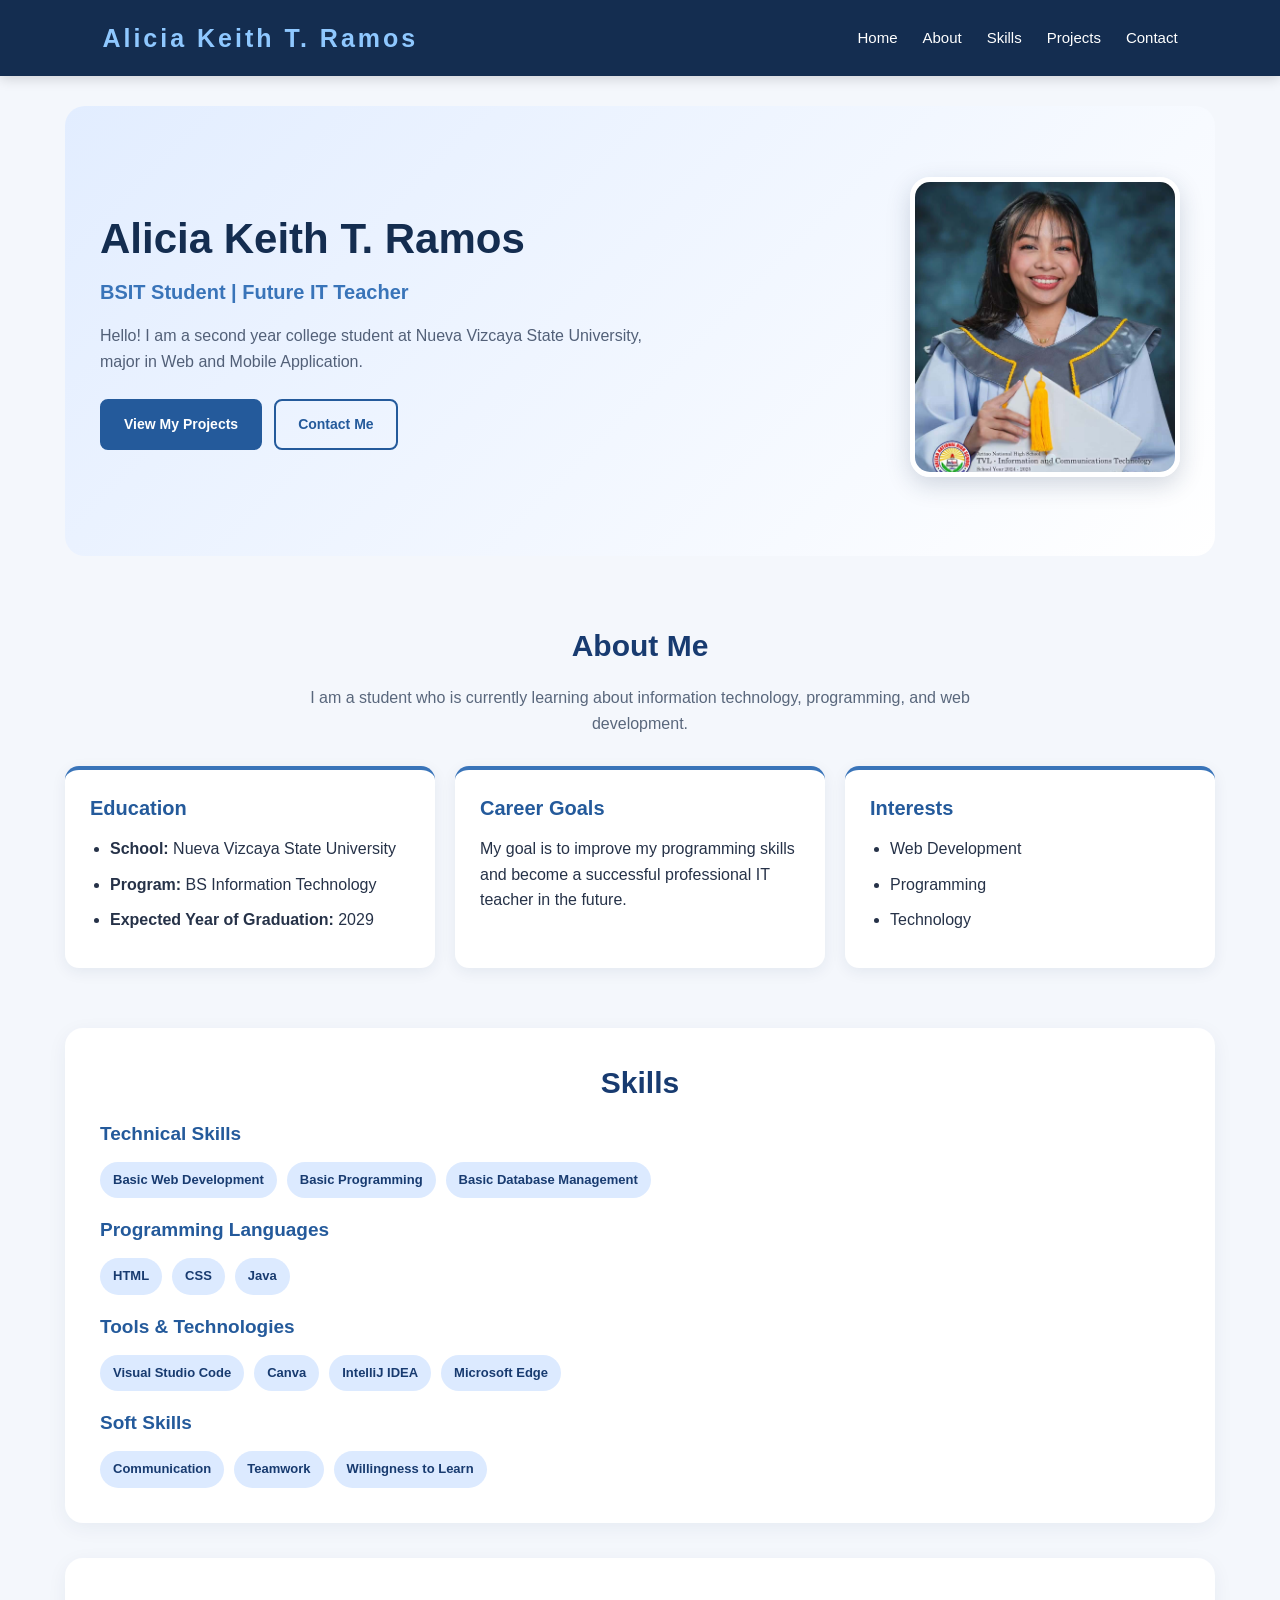
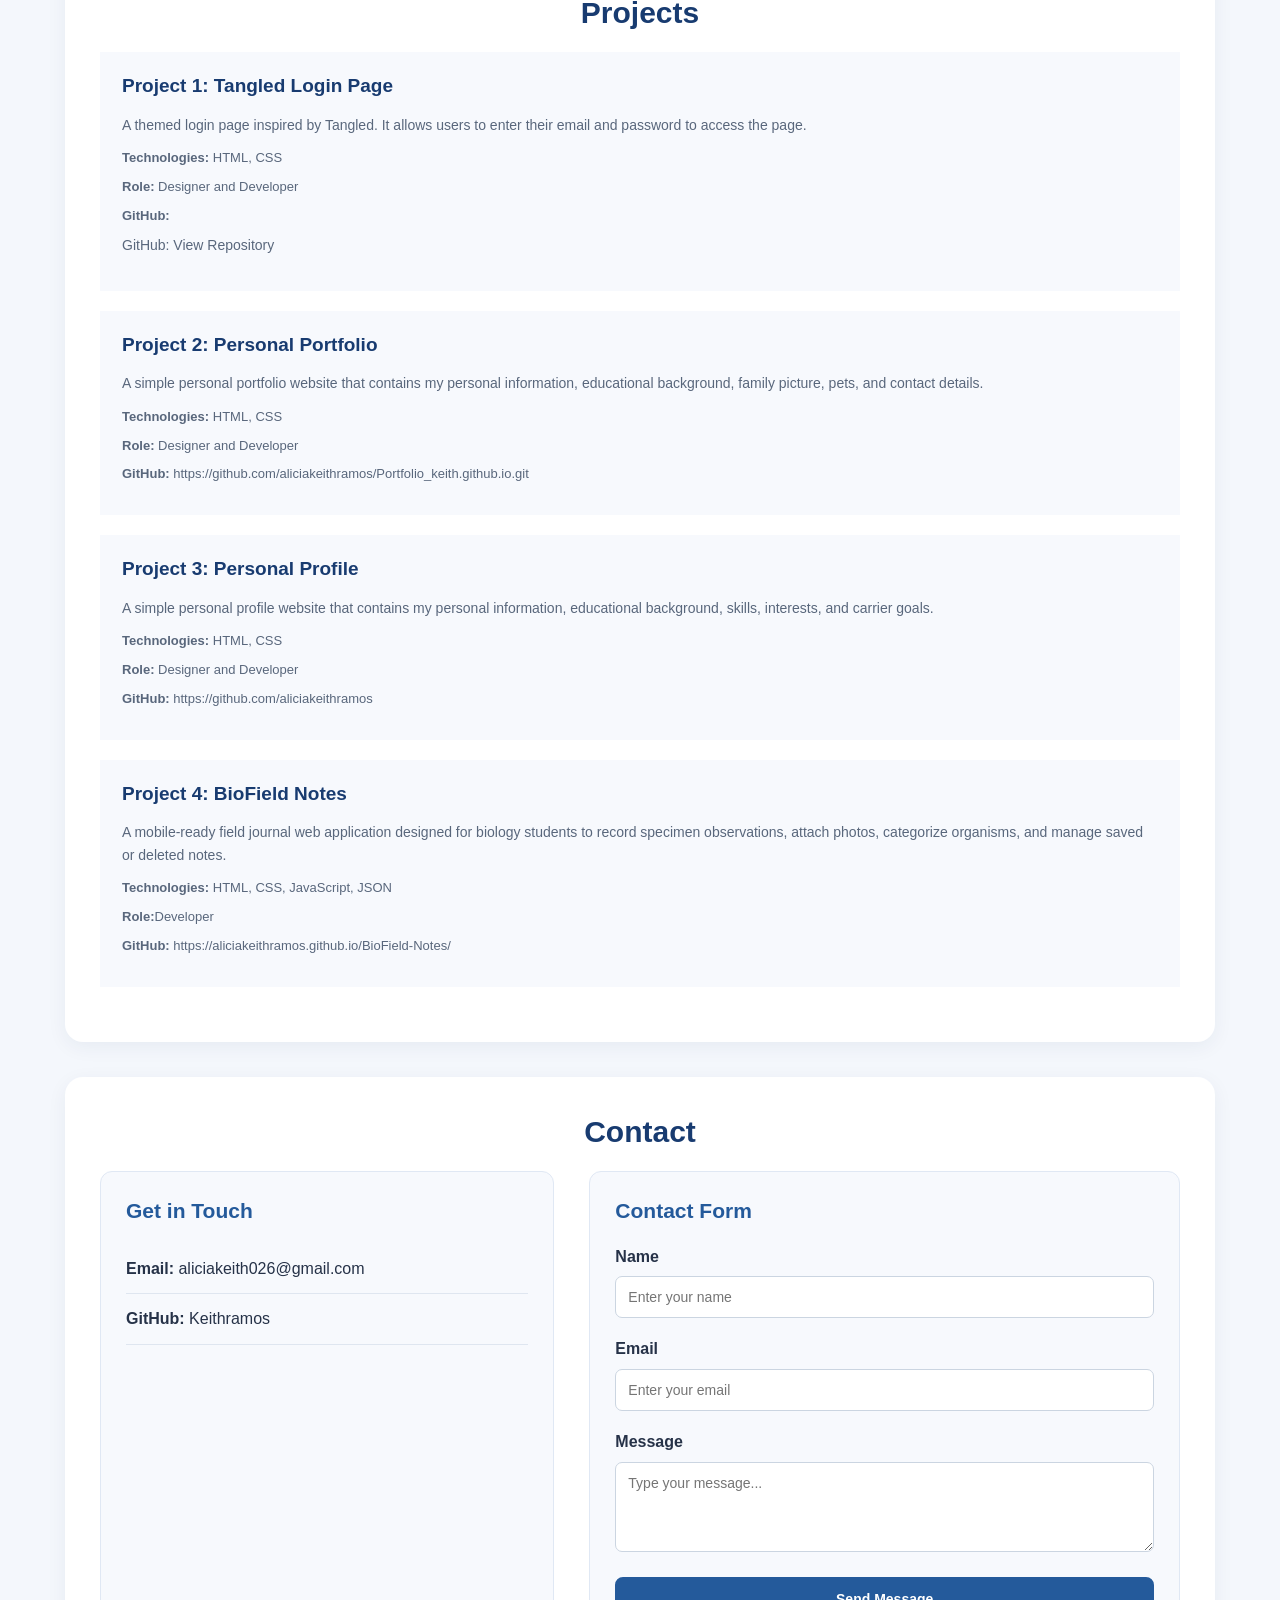
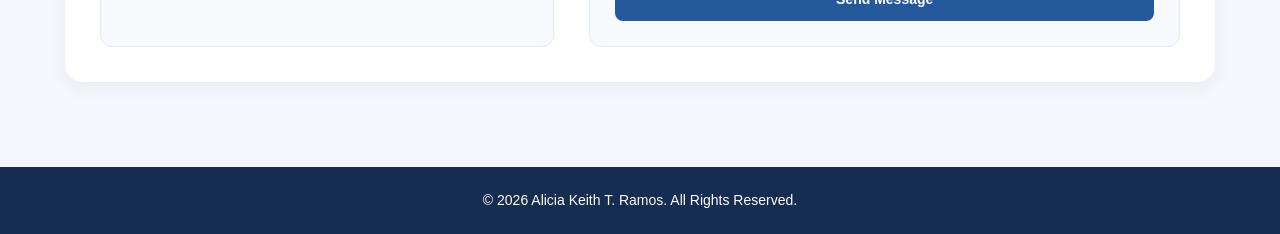
<file: index.html>
<!DOCTYPE html>
<html lang="en">
<head>
    <meta charset="UTF-8">
    <meta name="viewport" content="width=device-width, initial-scale=1.0">
    <title>Alicia Keith T. Ramos | Portfolio</title>
    <link rel="stylesheet" href="style.css">
    <link rel="stylesheet" href="https://cdnjs.cloudflare.com/ajax/libs/font-awesome/6.4.0/css/all.min.css">
</head>
<body>

    <header class="navi">
        <div class="navi-box">
            <span class="navi-aka">Alicia Keith T. Ramos</span>
            <nav class="navi-links">
                <a href="#home">Home</a>
                <a href="#about">About</a>
                <a href="#skills">Skills</a>
                <a href="#projects">Projects</a>
                <a href="#contact">Contact</a>
            </nav>
        </div>
    </header>

    <main class="mainpek">

        <section id="home" class="homie">
            <div class="homie-text">
                <h1>Alicia Keith T. Ramos</h1>
                <h3>BSIT Student | Future IT Teacher</h3>
                <p>
                    Hello! I am a second year college student at Nueva Vizcaya State University, major in Web and Mobile Application.
                </p>
                <div class="butt">
                    <a href="#projects" class="btn btn-pro">View My Projects</a>
                    <a href="#contact" class="btn btn-con">Contact Me</a>
                </div>
            </div>
            <div class="image">
                <img src="mypic.jpg" alt="Profile Photo" class="my-pic">
            </div>
        </section>

        <section id="about" class="about-mee">
            <h2> About Me</h2>
            <p class="about-me-intro">
                I am a student who is currently learning about information technology, programming, and web development.
            </p>

            <div class="about-educ">
                <div class="info-ko">
                    <h3>Education</h3>
                    <ul>
                        <li><strong>School:</strong> Nueva Vizcaya State University</li>
                        <li><strong>Program:</strong> BS Information Technology</li>
                        <li><strong>Expected Year of Graduation:</strong> 2029</li>
                    </ul>
                </div>

                <div class="info-ko">
                    <h3>Career Goals</h3>
                    <p>
                        My goal is to improve my programming skills and become a successful professional IT teacher in the future.
                    </p>
                </div>

                <div class="info-ko">
                    <h3>Interests</h3>
                    <ul class="interests-list">
                        <li>Web Development</li>
                        <li>Programming</li>
                        <li>Technology</li>
                    </ul>
                </div>
            </div>
        </section>

        <section id="skills" class="content-card">
            <h2>Skills</h2>
            
            <div class="skills-ko">
                <div class="skill-ku">
                    <h3>Technical Skills</h3>
                    <div class="tags">
                        <span>Basic Web Development</span>
                        <span>Basic Programming</span>
                        <span>Basic Database Management</span>
                    </div>
                </div>

                <div class="skill-ku">
                    <h3>Programming Languages</h3>
                    <div class="tags">
                        <span>HTML</span>
                        <span>CSS</span>
                        <span>Java</span>
                    </div>
                </div>

                <div class="skill-ku">
                    <h3>Tools & Technologies</h3>
                    <div class="tags">
                        <span>Visual Studio Code</span>
                        <span>Canva</span>
                        <span>IntelliJ IDEA</span>
                        <span>Microsoft Edge</span>
                    </div>
                </div>

                <div class="skill-ku">
                    <h3>Soft Skills</h3>
                    <div class="tags">
                        <span>Communication</span>
                        <span>Teamwork</span>
                        <span>Willingness to Learn</span>
                    </div>
                </div>
            </div>
        </section>

        <section id="projects" class="content-card">
            <h2>Projects</h2>

            <div class="projects-ko">
                <div class="project-me">
                    <h3>Project 1: Tangled Login Page</h3>
                    <p>A themed login page inspired by Tangled. It allows users to enter their email and password to access the page.</p>
                    <p class="project-eme"><b>Technologies:</b> HTML, CSS</p>
                    <p class="project-eme"><b>Role:</b> Designer and Developer</p>
                    <p class="project-eme"><b>GitHub:</b> 
                       <p>GitHub: <a href="https://github.com/aliciakeithramos/My-Login-Page" target="_blank">View Repository</a></p>
                </div>

                <div class="project-me">
                    <h3>Project 2: Personal Portfolio</h3>
                    <p>A simple personal portfolio website that contains my personal information, educational background, family picture, pets, and contact details.</p>
                    <p class="project-eme"><b>Technologies:</b> HTML, CSS</p>
                    <p class="project-eme"><b>Role:</b> Designer and Developer</p>
                    <p class="project-eme"><b>GitHub:</b> 
                         <a href="https://github.com/aliciakeithramos" target="_blank"> https://github.com/aliciakeithramos/Portfolio_keith.github.io.git</a>
                    </p>
                </div>

                <div class="project-me">
                    <h3>Project 3: Personal Profile</h3>
                    <p>A simple personal profile website that contains my personal information, educational background, skills, interests, and carrier goals.</p>
                    <p class="project-eme"><b>Technologies:</b> HTML, CSS</p>
                    <p class="project-eme"><b>Role:</b> Designer and Developer</p>
                    <p class="project-eme"><b>GitHub:</b>
                         <a href="https://github.com/aliciakeithramos" target="_blank"> https://github.com/aliciakeithramos</a>
                    </p>
                </div>
                
                <div class="project-me">
                    <h3>Project 4: BioField Notes</h3>
                    <p>A mobile-ready field journal web application designed for biology students to record specimen observations, attach photos, categorize organisms, and manage saved or deleted notes.</p>
                    <p class="project-eme"><b>Technologies:</b> HTML, CSS, JavaScript, JSON</p>
                    <p class="project-eme"><b>Role:</b>Developer</p>
                     <p class="project-eme"><b>GitHub:</b> <a href=" https://aliciakeithramos.github.io/BioField-Notes/">  https://aliciakeithramos.github.io/BioField-Notes/</p>
                </div>
            </div>
        </section>

        <section id="contact" class="content-card">
            <h2>Contact</h2>

            <div class="contact-ko">
                <div class="contact-info">
                    <h3>Get in Touch</h3>
                    <ul>
                        <li><strong>Email:</strong> aliciakeith026@gmail.com</li>
                        <li><strong>GitHub:</strong> Keithramos</li>
                    </ul>
                </div>

                <div class="contact-form-box">
                    <h3>Contact Form</h3>
                    <form>
                        <div class="form-ko">
                            <label for="name">Name</label>
                            <input type="text" id="name" name="name" placeholder="Enter your name">
                        </div>

                        <div class="form-ko">
                            <label for="email">Email</label>
                            <input type="email" id="email" name="email" placeholder="Enter your email">
                        </div>

                        <div class="form-ko">
                            <label for="message">Message</label>
                            <textarea id="message" name="message" rows="4" placeholder="Type your message..."></textarea>
                        </div>

                        <button type="submit" class="btn btn-primary btn-block">Send Message</button>
                    </form>
                </div>
            </div>
        </section>
    </main>

    <footer>
        <p>&copy; 2026 Alicia Keith T. Ramos. All Rights Reserved.</p>
    </footer>

    <script src="script.js"></script>
</body>
</html>
</file>
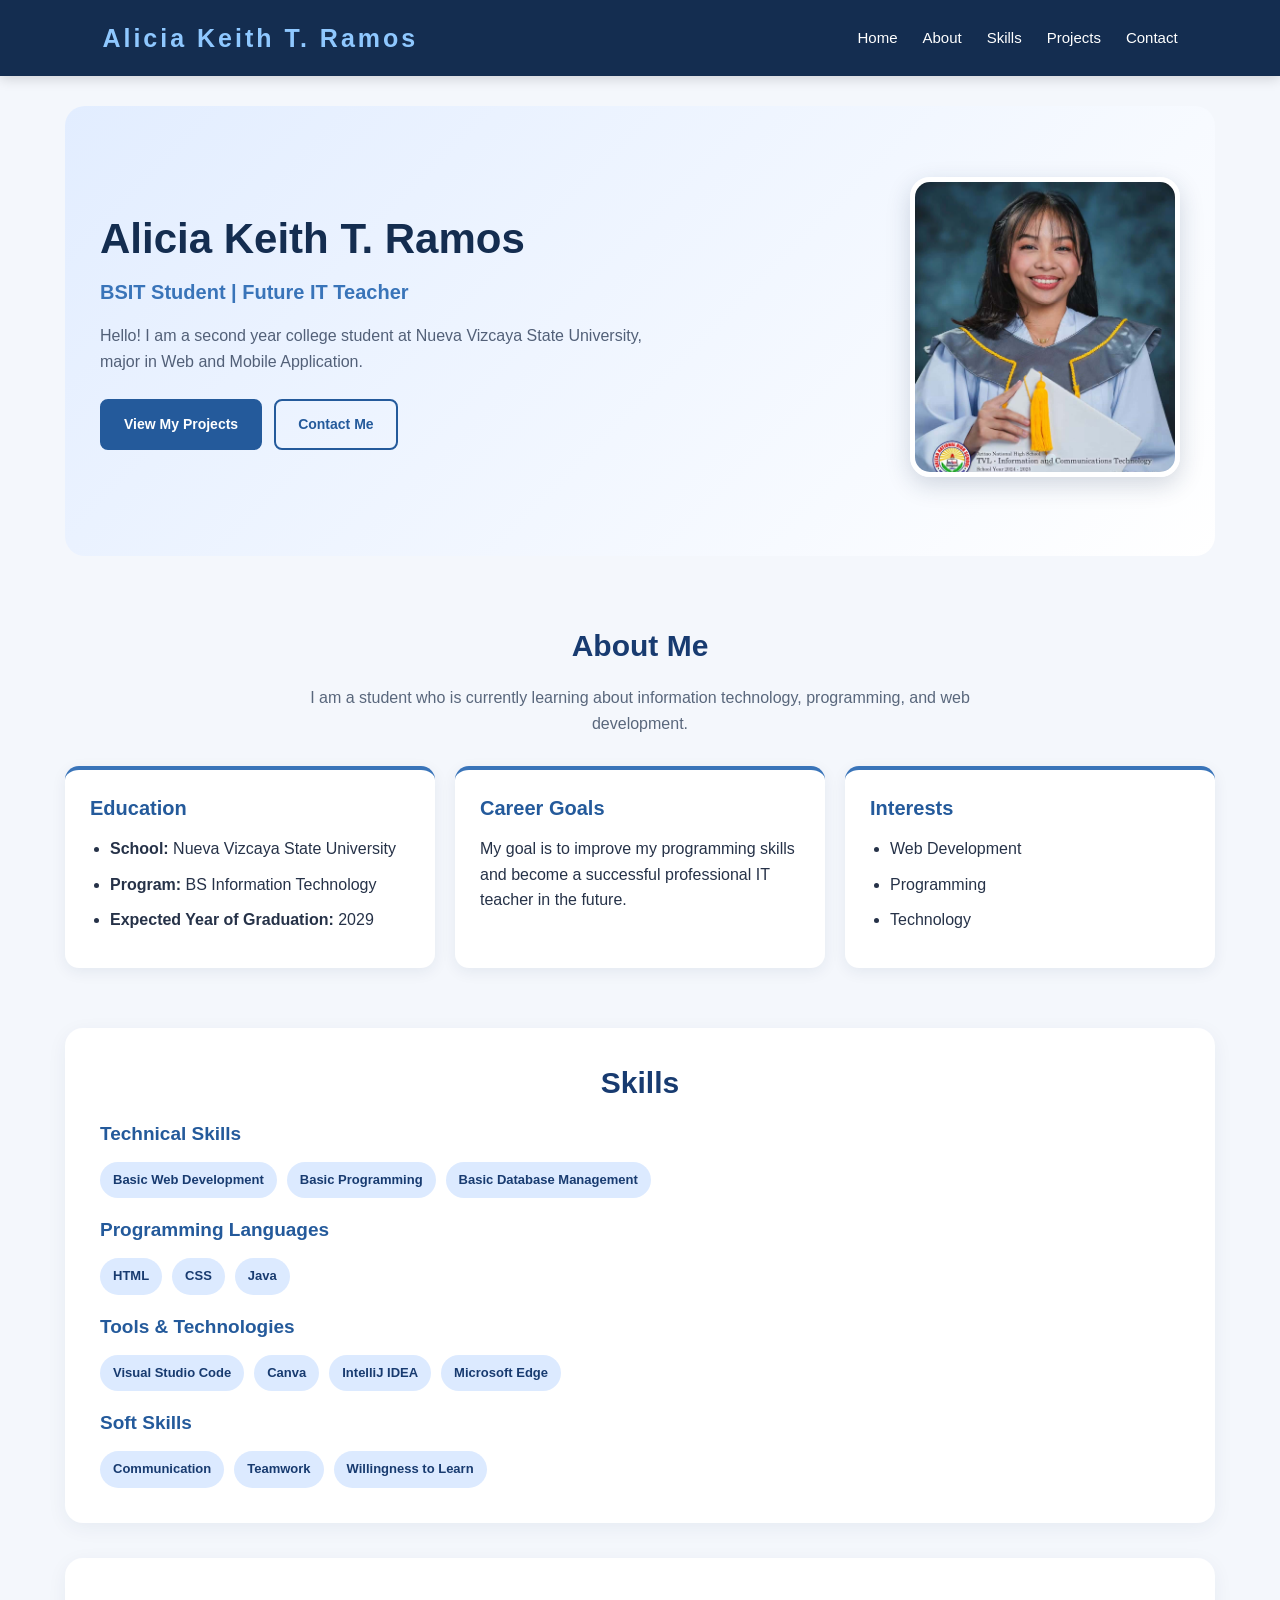
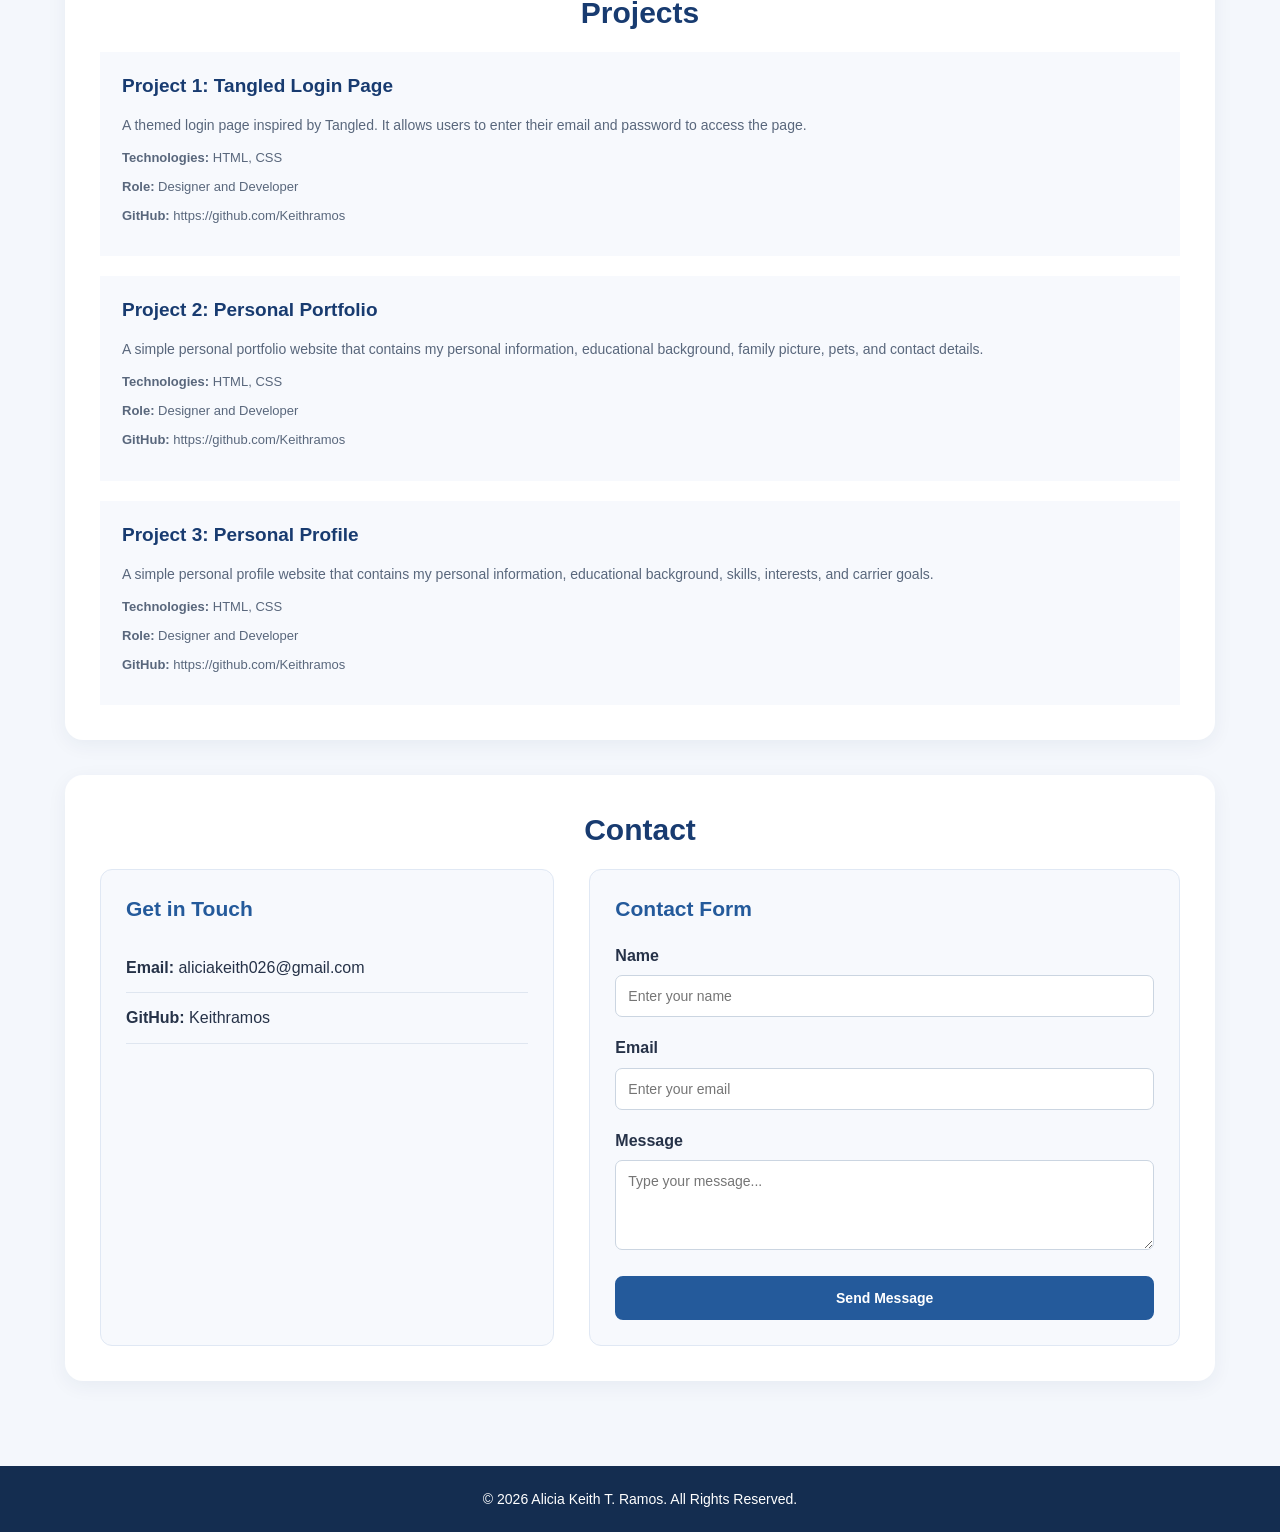
<file: profile.html>
<!DOCTYPE html>
<html lang="en">
<head>
    <meta charset="UTF-8">
    <meta name="viewport" content="width=device-width, initial-scale=1.0">
    <title>Alicia Keith T. Ramos | Portfolio</title>
    <link rel="stylesheet" href="stylept.css">
    <link rel="stylesheet" href="https://cdnjs.cloudflare.com/ajax/libs/font-awesome/6.4.0/css/all.min.css">
</head>
<body>

    <header class="navi">
        <div class="navi-box">
            <span class="navi-aka">Alicia Keith T. Ramos</span>
            <nav class="navi-links">
                <a href="#home">Home</a>
                <a href="#about">About</a>
                <a href="#skills">Skills</a>
                <a href="#projects">Projects</a>
                <a href="#contact">Contact</a>
            </nav>
        </div>
    </header>

    <main class="mainpek">

        <section id="home" class="homie">
            <div class="homie-text">
                <h1>Alicia Keith T. Ramos</h1>
                <h3>BSIT Student | Future IT Teacher</h3>
                <p>
                    Hello! I am a second year college student at Nueva Vizcaya State University, major in Web and Mobile Application.
                </p>
                <div class="butt">
                    <a href="#projects" class="btn btn-pro">View My Projects</a>
                    <a href="#contact" class="btn btn-con">Contact Me</a>
                </div>
            </div>
            <div class="image">
                <img src="mypic.jpg" alt="Profile Photo" class="my-pic">
            </div>
        </section>

        <section id="about" class="about-mee">
            <h2> About Me</h2>
            <p class="about-me-intro">
                I am a student who is currently learning about information technology, programming, and web development.
            </p>

            <div class="about-educ">
                <div class="info-ko">
                    <h3>Education</h3>
                    <ul>
                        <li><strong>School:</strong> Nueva Vizcaya State University</li>
                        <li><strong>Program:</strong> BS Information Technology</li>
                        <li><strong>Expected Year of Graduation:</strong> 2029</li>
                    </ul>
                </div>

                <div class="info-ko">
                    <h3>Career Goals</h3>
                    <p>
                        My goal is to improve my programming skills and become a successful professional IT teacher in the future.
                    </p>
                </div>

                <div class="info-ko">
                    <h3>Interests</h3>
                    <ul class="interests-list">
                        <li>Web Development</li>
                        <li>Programming</li>
                        <li>Technology</li>
                    </ul>
                </div>
            </div>
        </section>

        <section id="skills" class="content-card">
            <h2>Skills</h2>
            
            <div class="skills-ko">
                <div class="skill-ku">
                    <h3>Technical Skills</h3>
                    <div class="tags">
                        <span>Basic Web Development</span>
                        <span>Basic Programming</span>
                        <span>Basic Database Management</span>
                    </div>
                </div>

                <div class="skill-ku">
                    <h3>Programming Languages</h3>
                    <div class="tags">
                        <span>HTML</span>
                        <span>CSS</span>
                        <span>Java</span>
                    </div>
                </div>

                <div class="skill-ku">
                    <h3>Tools & Technologies</h3>
                    <div class="tags">
                        <span>Visual Studio Code</span>
                        <span>Canva</span>
                        <span>IntelliJ IDEA</span>
                        <span>Microsoft Edge</span>
                    </div>
                </div>

                <div class="skill-ku">
                    <h3>Soft Skills</h3>
                    <div class="tags">
                        <span>Communication</span>
                        <span>Teamwork</span>
                        <span>Willingness to Learn</span>
                    </div>
                </div>
            </div>
        </section>

        <section id="projects" class="content-card">
            <h2>Projects</h2>

            <div class="projects-ko">
                <div class="project-me">
                    <h3>Project 1: Tangled Login Page</h3>
                    <p>A themed login page inspired by Tangled. It allows users to enter their email and password to access the page.</p>
                    <p class="project-eme"><b>Technologies:</b> HTML, CSS</p>
                    <p class="project-eme"><b>Role:</b> Designer and Developer</p>
                    <p class="project-eme"><b>GitHub:</b> https://github.com/Keithramos</p>
                </div>

                <div class="project-me">
                    <h3>Project 2: Personal Portfolio</h3>
                    <p>A simple personal portfolio website that contains my personal information, educational background, family picture, pets, and contact details.</p>
                    <p class="project-eme"><b>Technologies:</b> HTML, CSS</p>
                    <p class="project-eme"><b>Role:</b> Designer and Developer</p>
                    <p class="project-eme"><b>GitHub:</b> https://github.com/Keithramos</p>
                </div>

                <div class="project-me">
                    <h3>Project 3: Personal Profile</h3>
                    <p>A simple personal profile website that contains my personal information, educational background, skills, interests, and carrier goals.</p>
                    <p class="project-eme"><b>Technologies:</b> HTML, CSS</p>
                    <p class="project-eme"><b>Role:</b> Designer and Developer</p>
                    <p class="project-eme"><b>GitHub:</b> https://github.com/Keithramos</p>
                </div>
            </div>
        </section>

        <section id="contact" class="content-card">
            <h2>Contact</h2>

            <div class="contact-ko">
                <div class="contact-info">
                    <h3>Get in Touch</h3>
                    <ul>
                        <li><strong>Email:</strong> aliciakeith026@gmail.com</li>
                        <li><strong>GitHub:</strong> Keithramos</li>
                    </ul>
                </div>

                <div class="contact-form-box">
                    <h3>Contact Form</h3>
                    <form>
                        <div class="form-ko">
                            <label for="name">Name</label>
                            <input type="text" id="name" name="name" placeholder="Enter your name">
                        </div>

                        <div class="form-ko">
                            <label for="email">Email</label>
                            <input type="email" id="email" name="email" placeholder="Enter your email">
                        </div>

                        <div class="form-ko">
                            <label for="message">Message</label>
                            <textarea id="message" name="message" rows="4" placeholder="Type your message..."></textarea>
                        </div>

                        <button type="submit" class="btn btn-primary btn-block">Send Message</button>
                    </form>
                </div>
            </div>
        </section>
    </main>

    <footer>
        <p>&copy; 2026 Alicia Keith T. Ramos. All Rights Reserved.</p>
    </footer>

    <script src="profile.js"></script>
</body>
</html>


<!--border: 5px solid #1F3A5F ;
    padding: 10px;
    border-radius: 10px;
    width: auto;
    margin: 60px;-->
</file>
<file: style.css>
* {
  margin: 0;
  padding: 0;
  box-sizing: border-box;
  scroll-behavior: smooth;
  }

body {
font-family: Arial, Helvetica, sans-serif;
background-color: #f4f7fc;
color: #263248;
line-height: 1.6;
}

a {
text-decoration: none;
color: inherit;
}

h1, h2, h3 {
line-height: 1.3;
}

h2 {
font-size: 30px;
color: #183b70;
text-align: center;
margin-bottom: 20px;
}

p {
margin-bottom: 12px;
}

.navi {
background-color: #142d50;
color: white;
padding: 18px 8%;
position: sticky;
top: 0;
z-index: 1000;
box-shadow: 0 3px 12px rgba(0, 0, 0, 0.15);
}

.navi-box {
display: flex;
justify-content: space-between;
align-items: center;
gap: 20px;
}

.navi-aka {
font-size: 25px;
font-weight: bold;
letter-spacing: 3px;
color: #8fc8ff;
}

.navi-links {
display: flex;
align-items: center;
gap: 25px;
}

.navi-links a {
color: white;
font-size: 15px;
transition: 0.3s;
}

.navi-links a:hover {
color: #8fc8ff;
}

.mainpek {
width: 100%;
max-width: 1200px;
margin: auto;
padding: 30px 25px;
}

section {
scroll-margin-top: 90px;
}

.homie {
min-height: 450px;
display: flex;
justify-content: space-between;
align-items: center;
gap: 50px;
padding: 50px 35px;
background: linear-gradient(135deg, #e2edff, #ffffff);
border-radius: 20px;
margin-bottom: 35px;
}

.homie-text {
flex: 1;
}

.homie-text h1 {
font-size: 42px;
color: #142d50;
margin-bottom: 12px;
}

.homie-text h3 {
font-size: 20px;
color: #3974b9;
margin-bottom: 18px;
}

.homie-text p {
font-size: 16px;
max-width: 550px;
color: #526078;
margin-bottom: 25px;
}

.image {
flex-shrink: 0;
}

.my-pic {
width: 270px;
height: 300px;
object-fit: cover;
object-position: center;
border-radius: 20px;
border: 5px solid white;
box-shadow: 0 8px 25px rgba(20, 45, 80, 0.18);
}

.butt {
display: flex;
flex-wrap: wrap;
gap: 12px;
}

.btn {
display: inline-block;
padding: 12px 22px;
border-radius: 8px;
font-size: 14px;
font-weight: bold;
text-align: center;
border: 2px solid #245a9b;
cursor: pointer;
transition: 0.3s;
}

.btn-pro,
.btn-primary {
background-color: #245a9b;
color: white;
}

.btn-pro:hover,
.btn-primary:hover {
background-color: #142d50;
border-color: #142d50;
}

.btn-con {
background-color: transparent;
color: #245a9b;
}

.btn-con:hover {
background-color: #245a9b;
color: white;
}

.btn-block {
width: 100%;
}

.about-mee {
padding: 35px 0;
margin-bottom: 25px;
}

.about-me-intro {
text-align: center;
max-width: 750px;
margin: 0 auto 30px;
color: #59677c;
}

.about-educ {
display: grid;
grid-template-columns: repeat(3, minmax(0, 1fr));
gap: 20px;
}

.info-ko {
background-color: white;
padding: 25px;
border-radius: 14px;
box-shadow: 0 4px 15px rgba(20, 45, 80, 0.07);
border-top: 4px solid #3974b9;
}

.info-ko h3 {
color: #245a9b;
margin-bottom: 15px;
font-size: 20px;
}

.info-ko ul {
padding-left: 20px;
}

.info-ko li {
margin-bottom: 10px;
}

.content-card {
background-color: white;
padding: 35px;
margin-bottom: 35px;
border-radius: 18px;
box-shadow: 0 5px 20px rgba(20, 45, 80, 0.06);
}

.skills-ko {
display: grid;
gap: 20px;
}

.skill-ku h3 {
color: #245a9b;
margin-bottom: 15px;
font-size: 19px;
}

.tags {
display: flex;
flex-wrap: wrap;
gap: 10px;
}

.tags span {
background-color: #dceaff;
color: #183b70;
padding: 8px 13px;
border-radius: 20px;
font-size: 13px;
font-weight: bold;
}

.projects-ko {
display: grid;
gap: 20px;
align-items: stretch;
}

.project-me {
display: flex;
flex-direction: column;
background-color: #f7f9fd;
padding: 22px;
}

.project-me h3 {
color: #183b70;
font-size: 19px;
margin-bottom: 15px;
}

.project-me p {
color: #59677c;
font-size: 14px;
}

.project-me .project-eme {
margin-bottom: 8px;
font-size: 13px;
}

.contact-ko {
display: grid;
grid-template-columns: 1fr 1.3fr;
gap: 35px;
}

.contact-info,
.contact-form-box {
background-color: #f7f9fd;
padding: 25px;
border-radius: 12px;
border: 1px solid #e0e8f4;
}

.contact-info h3,
.contact-form-box h3 {
color: #245a9b;
margin-bottom: 20px;
font-size: 21px;
}

.contact-info ul {
list-style: none;
}

.contact-info li {
padding: 12px 0;
border-bottom: 1px solid #dfe6f0;
overflow-wrap: anywhere;
}

.form-ko {
margin-bottom: 18px;
}

.form-ko label {
display: block;
font-weight: bold;
color: #263248;
margin-bottom: 7px;
}

.form-ko input,
.form-ko textarea {
width: 100%;
padding: 12px;
border: 1px solid #cbd5e1;
border-radius: 7px;
font-family: inherit;
font-size: 14px;
background-color: white;
color: #263248;
outline: none;
}

.form-ko input:focus,
.form-ko textarea:focus {
border-color: #3974b9;
box-shadow: 0 0 0 3px rgba(57, 116, 185, 0.12);
}

.form-ko textarea {
resize: vertical;
}

footer {
background-color: #142d50;
color: white;
text-align: center;
padding: 22px 15px;
margin-top: 20px;
}

footer p {
margin: 0;
font-size: 14px;
}
</file>
<file: stylept.css>
* {
  margin: 0;
  padding: 0;
  box-sizing: border-box;
  scroll-behavior: smooth;
  }

body {
font-family: Arial, Helvetica, sans-serif;
background-color: #f4f7fc;
color: #263248;
line-height: 1.6;
}

a {
text-decoration: none;
color: inherit;
}

h1, h2, h3 {
line-height: 1.3;
}

h2 {
font-size: 30px;
color: #183b70;
text-align: center;
margin-bottom: 20px;
}

p {
margin-bottom: 12px;
}

.navi {
background-color: #142d50;
color: white;
padding: 18px 8%;
position: sticky;
top: 0;
z-index: 1000;
box-shadow: 0 3px 12px rgba(0, 0, 0, 0.15);
}

.navi-box {
display: flex;
justify-content: space-between;
align-items: center;
gap: 20px;
}

.navi-aka {
font-size: 25px;
font-weight: bold;
letter-spacing: 3px;
color: #8fc8ff;
}

.navi-links {
display: flex;
align-items: center;
gap: 25px;
}

.navi-links a {
color: white;
font-size: 15px;
transition: 0.3s;
}

.navi-links a:hover {
color: #8fc8ff;
}

.mainpek {
width: 100%;
max-width: 1200px;
margin: auto;
padding: 30px 25px;
}

section {
scroll-margin-top: 90px;
}

.homie {
min-height: 450px;
display: flex;
justify-content: space-between;
align-items: center;
gap: 50px;
padding: 50px 35px;
background: linear-gradient(135deg, #e2edff, #ffffff);
border-radius: 20px;
margin-bottom: 35px;
}

.homie-text {
flex: 1;
}

.homie-text h1 {
font-size: 42px;
color: #142d50;
margin-bottom: 12px;
}

.homie-text h3 {
font-size: 20px;
color: #3974b9;
margin-bottom: 18px;
}

.homie-text p {
font-size: 16px;
max-width: 550px;
color: #526078;
margin-bottom: 25px;
}

.image {
flex-shrink: 0;
}

.my-pic {
width: 270px;
height: 300px;
object-fit: cover;
object-position: center;
border-radius: 20px;
border: 5px solid white;
box-shadow: 0 8px 25px rgba(20, 45, 80, 0.18);
}

.butt {
display: flex;
flex-wrap: wrap;
gap: 12px;
}

.btn {
display: inline-block;
padding: 12px 22px;
border-radius: 8px;
font-size: 14px;
font-weight: bold;
text-align: center;
border: 2px solid #245a9b;
cursor: pointer;
transition: 0.3s;
}

.btn-pro,
.btn-primary {
background-color: #245a9b;
color: white;
}

.btn-pro:hover,
.btn-primary:hover {
background-color: #142d50;
border-color: #142d50;
}

.btn-con {
background-color: transparent;
color: #245a9b;
}

.btn-con:hover {
background-color: #245a9b;
color: white;
}

.btn-block {
width: 100%;
}

.about-mee {
padding: 35px 0;
margin-bottom: 25px;
}

.about-me-intro {
text-align: center;
max-width: 750px;
margin: 0 auto 30px;
color: #59677c;
}

.about-educ {
display: grid;
grid-template-columns: repeat(3, minmax(0, 1fr));
gap: 20px;
}

.info-ko {
background-color: white;
padding: 25px;
border-radius: 14px;
box-shadow: 0 4px 15px rgba(20, 45, 80, 0.07);
border-top: 4px solid #3974b9;
}

.info-ko h3 {
color: #245a9b;
margin-bottom: 15px;
font-size: 20px;
}

.info-ko ul {
padding-left: 20px;
}

.info-ko li {
margin-bottom: 10px;
}

.content-card {
background-color: white;
padding: 35px;
margin-bottom: 35px;
border-radius: 18px;
box-shadow: 0 5px 20px rgba(20, 45, 80, 0.06);
}

.skills-ko {
display: grid;
gap: 20px;
}

.skill-ku h3 {
color: #245a9b;
margin-bottom: 15px;
font-size: 19px;
}

.tags {
display: flex;
flex-wrap: wrap;
gap: 10px;
}

.tags span {
background-color: #dceaff;
color: #183b70;
padding: 8px 13px;
border-radius: 20px;
font-size: 13px;
font-weight: bold;
}

.projects-ko {
display: grid;
gap: 20px;
align-items: stretch;
}

.project-me {
display: flex;
flex-direction: column;
background-color: #f7f9fd;
padding: 22px;
}

.project-me h3 {
color: #183b70;
font-size: 19px;
margin-bottom: 15px;
}

.project-me p {
color: #59677c;
font-size: 14px;
}

.project-me .project-eme {
margin-bottom: 8px;
font-size: 13px;
}

.contact-ko {
display: grid;
grid-template-columns: 1fr 1.3fr;
gap: 35px;
}

.contact-info,
.contact-form-box {
background-color: #f7f9fd;
padding: 25px;
border-radius: 12px;
border: 1px solid #e0e8f4;
}

.contact-info h3,
.contact-form-box h3 {
color: #245a9b;
margin-bottom: 20px;
font-size: 21px;
}

.contact-info ul {
list-style: none;
}

.contact-info li {
padding: 12px 0;
border-bottom: 1px solid #dfe6f0;
overflow-wrap: anywhere;
}

.form-ko {
margin-bottom: 18px;
}

.form-ko label {
display: block;
font-weight: bold;
color: #263248;
margin-bottom: 7px;
}

.form-ko input,
.form-ko textarea {
width: 100%;
padding: 12px;
border: 1px solid #cbd5e1;
border-radius: 7px;
font-family: inherit;
font-size: 14px;
background-color: white;
color: #263248;
outline: none;
}

.form-ko input:focus,
.form-ko textarea:focus {
border-color: #3974b9;
box-shadow: 0 0 0 3px rgba(57, 116, 185, 0.12);
}

.form-ko textarea {
resize: vertical;
}

footer {
background-color: #142d50;
color: white;
text-align: center;
padding: 22px 15px;
margin-top: 20px;
}

footer p {
margin: 0;
font-size: 14px;
}
</file>
